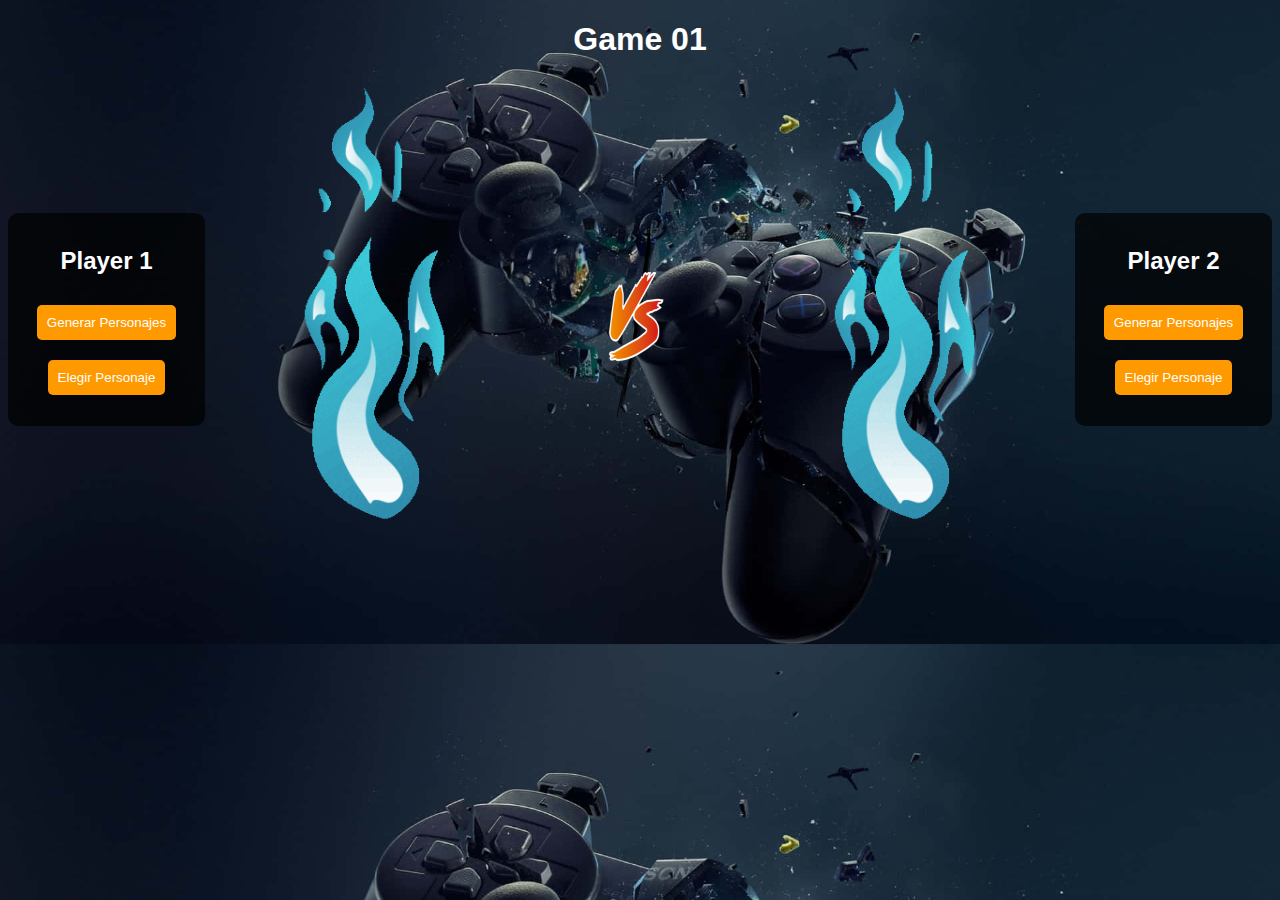
<file: index.html>
<!DOCTYPE html>
<html lang="es">
<head>
    <meta charset="UTF-8">
    <meta name="viewport" content="width=device-width, initial-scale=1.0">
    <title>Game 01</title>
    <link rel="stylesheet" href="styles/styles.css">
    <link rel="icon" href="imagenes/icono.png">
</head>
<body>
    <h1>Game 01</h1>
    <div class="container">
        <!-- Player 1 -->
        <div class="player-section">
            <h2>Player 1</h2>
            <button onclick="obtenerPersonajes('player1')">Generar Personajes</button>
            <div id="player1-options" class="characters-container"></div>
            <button onclick="elegirPersonaje('player1')">Elegir Personaje</button>
            <p id="player1-message"></p>
        </div>

        <!-- Zona de Batalla -->
        <div class="battle-zone">
            <div class="battle-info">
                <img id="player1-battle-img" class="character-img-large" src="imagenes/placeholder.gif" alt="Player 1">
                <p id="player1-battle-info"></p>
            </div>
            <img class="vs-image" src="imagenes/vs.png" alt="VS">
            <div class="battle-info">
                <img id="player2-battle-img" class="character-img-large" src="imagenes/placeholder.gif" alt="Player 2">
                <p id="player2-battle-info"></p>
            </div>
        </div>

        <!-- Player 2 -->
        <div class="player-section">
            <h2>Player 2</h2>
            <button onclick="obtenerPersonajes('player2')">Generar Personajes</button>
            <div id="player2-options" class="characters-container"></div>
            <button onclick="elegirPersonaje('player2')">Elegir Personaje</button>
            <p id="player2-message"></p>
        </div>
    </div>

    <script src="scripts/app.js"></script>
</body>
</html>
</file>
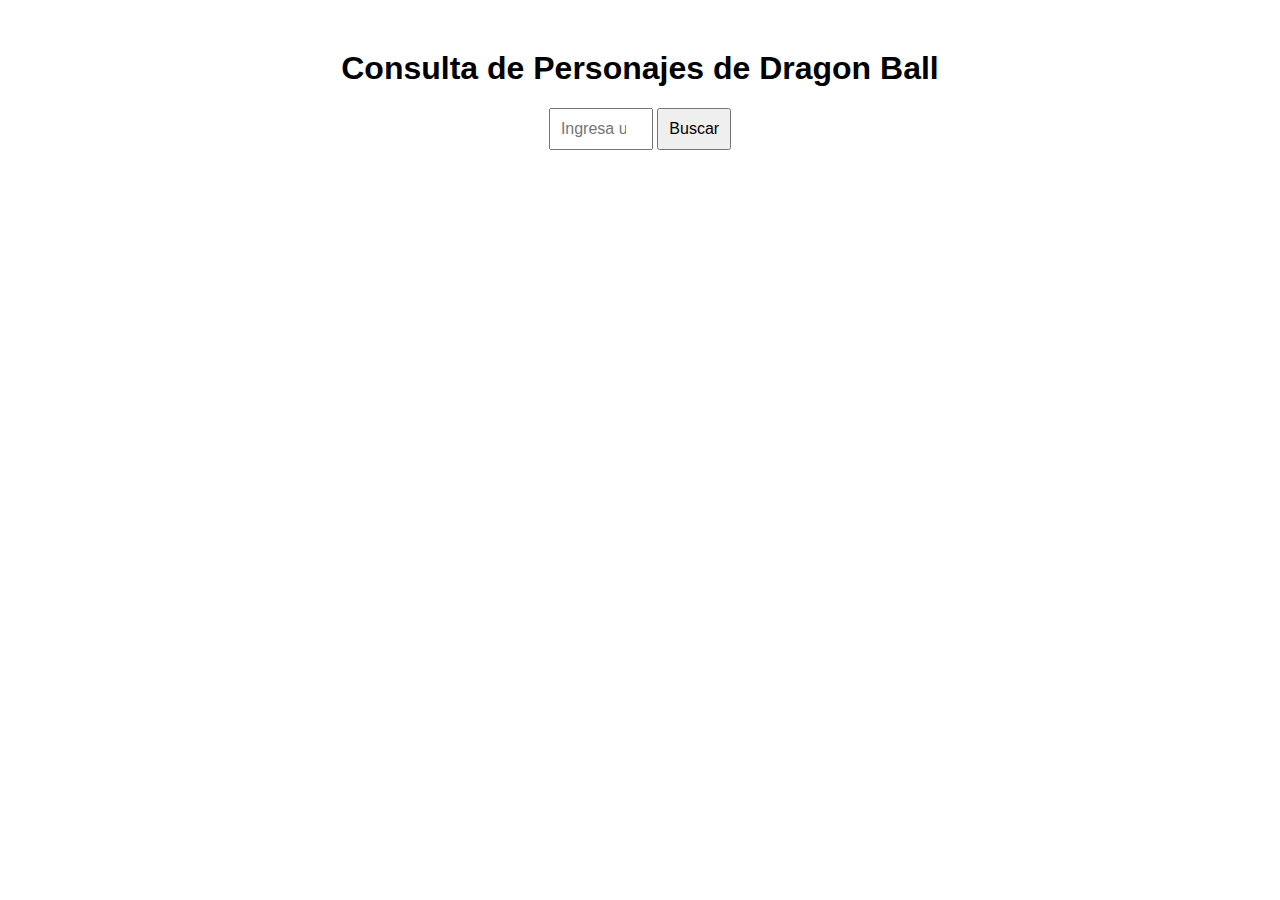
<file: DBZ.html>
<!DOCTYPE html>
<html lang="es">
<head>
    <meta charset="UTF-8">
    <meta name="viewport" content="width=device-width, initial-scale=1.0">
    <title>Dragon Ball API</title>
    <style>
        body {
            font-family: Arial, sans-serif;
            text-align: center;
            margin: 50px;
        }
        input {
            padding: 10px;
            font-size: 16px;
            width: 80px;
        }
        button {
            padding: 10px;
            font-size: 16px;
            cursor: pointer;
        }
        #character-container {
            margin-top: 20px;
        }
        img {
            width: 200px;
            height: auto;
            margin-top: 10px;
            border-radius: 10px;
        }
    </style>
</head>
<body>
    <h1>Consulta de Personajes de Dragon Ball</h1>
    <input type="number" id="characterId" min="1" required placeholder="Ingresa un ID">
    <button onclick="fetchCharacter()">Buscar</button>
    <div id="character-container"></div>

    <script>
        async function fetchCharacter() {
            const characterId = document.getElementById("characterId").value;
            if (!characterId) {
                alert("Por favor, ingresa un ID válido.");
                return;
            }

            const apiUrl = `https://dragonball-api.com/api/characters/${characterId}`;

            try {
                const response = await fetch(apiUrl);
                if (!response.ok) {
                    throw new Error("Personaje no encontrado");
                }

                const data = await response.json();

                document.getElementById("character-container").innerHTML = `
                    <h2>${data.name}</h2>
                    <img src="${data.image}" alt="${data.name}">
                    <p><strong>Raza:</strong> ${data.race || "Desconocida"}</p>
                    <p><strong>Género:</strong> ${data.gender || "Desconocido"}</p>
                    <p><strong>Universo:</strong> ${data.universe || "No especificado"}</p>
                    <p><strong>Especie:</strong> ${data.species || "No especificado"}</p>
                `;
            } catch (error) {
                document.getElementById("character-container").innerHTML = "<p>Error: Personaje no encontrado</p>";
            }
        }
    </script>
</body>
</html>
</file>
<file: styles/styles.css>
body {
    font-family: Arial, sans-serif;
    text-align: center;
    background-image: url("../imagenes/fondo.jpg");
    background-size: cover;
    background-position: center;
    color: white;
}

h1 {
    margin-bottom: 20px;
}

.container {
    display: flex;
    justify-content: space-around;
    align-items: center;
    gap: 20px;
}

.player-section {
    background: rgba(0, 0, 0, 0.7);
    padding: 15px;
    border-radius: 10px;
    width: 20%;
}

.characters-container {
    display: flex;
    flex-direction: column;
    align-items: flex-start;
    gap: 10px;
    margin-top: 10px;
}

.character-card {
    display: flex;
    align-items: center;
    background: rgba(255, 255, 255, 0.2);
    padding: 5px;
    border-radius: 5px;
    width: 100%;
    gap: 10px;
}

.character-card input[type="radio"] {
    margin-left: 10px;
    transform: scale(1.2);
}

.character-img-small {
    width: 80px;
    height: 80px;
    object-fit: cover;
    object-position: top;
    border-radius: 10px;
}

.battle-zone {
    display: flex;
    align-items: center;
    justify-content: center;
    gap: 15px;
}

.battle-info {
    text-align: center;
}

.character-img-large {
    width: 300px;
    height: 450px;
    object-fit: cover;
    object-position: top;
    border-radius: 15px;
}

.vs-image {
    width: 200px;
    height: 200px;
}

button {
    background-color: #ff9900;
    color: white;
    border: none;
    padding: 10px;
    margin-top: 10px;
    cursor: pointer;
    border-radius: 5px;
    transition: background 0.3s;
}

button:hover {
    background-color: #3700b3;
}


.battle-info {
    position: relative; /* Permite que los elementos internos se posicionen con absolute */
    display: flex;
    flex-direction: column;
    align-items: center;
}

.status-label {
    position: absolute;
    top: -30px; /* Coloca el texto por encima de la imagen */
    left: 50%;
    transform: translateX(-50%);
    font-size: 20px;
    font-weight: bold;
    padding: 5px 15px;
    border-radius: 5px;
    text-align: center;
}

.winner-label {
    color: white;
    background-color: green;
}

.loser-label {
    color: white;
    background-color: red;
}

.draw-label {
    color: black;
    background-color: yellow;
}
</file>
